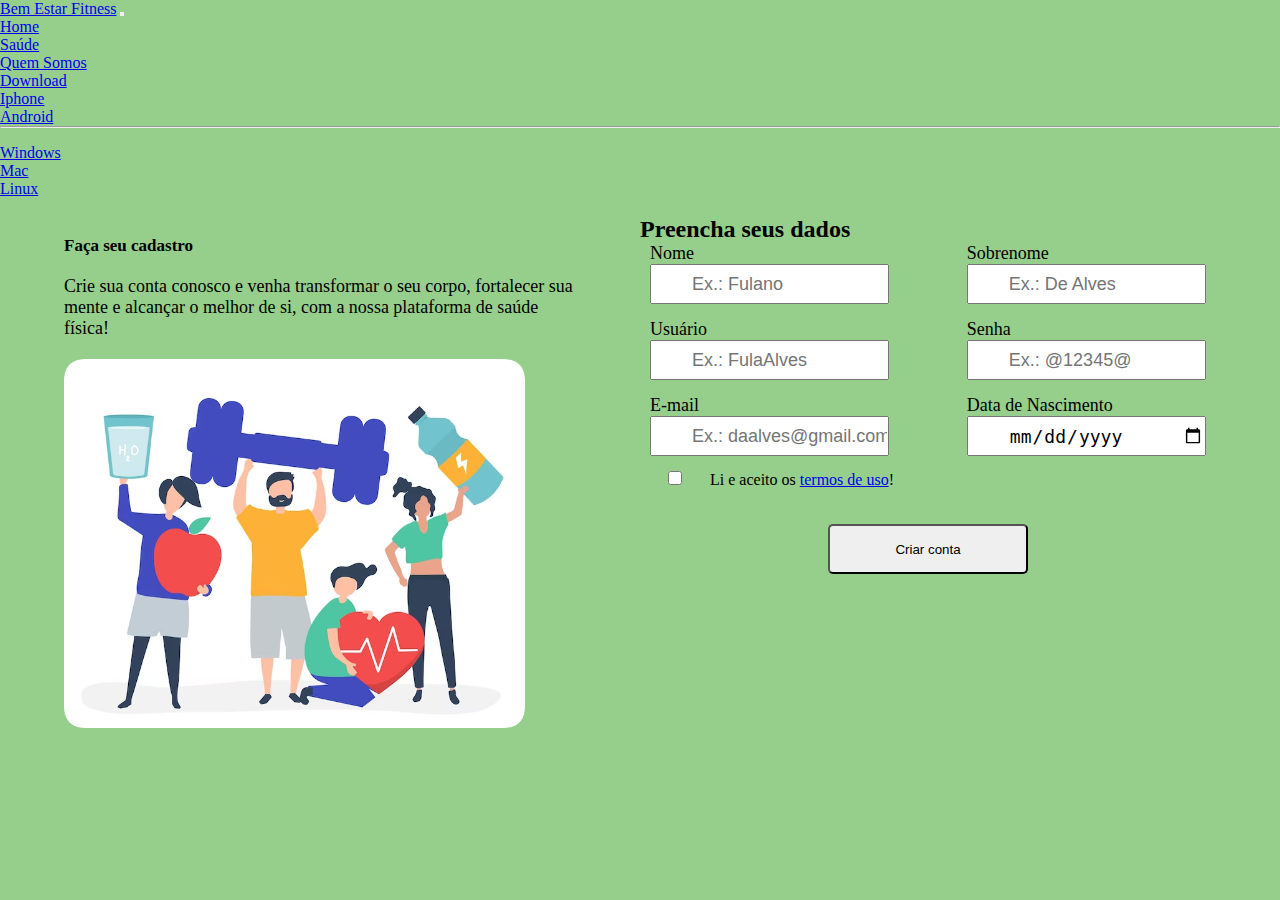
<file: index.html>
<!DOCTYPE html>
<html lang="pt-br">
<head>
    <meta charset="UTF-8">
    <meta name="viewport" content="width=device-width, initial-scale=1.0">
    <title>Bem Estar Fitness</title>
    <link href="https://cdn.jsdelivr.net/npm/bootstrap@5.3.0/dist/css/bootstrap.min.css" rel="stylesheet" integrity="sha384-9ndCyUaIbzAi2FUVXJi0CjmCapSmO7SnpJef0486qhLnuZ2cdeRhO02iuK6FUUVM" crossorigin="anonymous">
    <link href="./assets/css/styless.css" rel="stylesheet">
  
  
  </head>

<body>

    <nav class="navbar navbar-expand-lg bg-body-tertiary">
        <div class="container-fluid">
          <a class="navbar-brand" href="#">Bem Estar Fitness</a>
          <button class="navbar-toggler" type="button" data-bs-toggle="collapse" data-bs-target="#navbarSupportedContent" aria-controls="navbarSupportedContent" aria-expanded="false" aria-label="Toggle navigation">
            <span class="navbar-toggler-icon"></span>
          </button>
          <div class="collapse navbar-collapse" id="navbarSupportedContent">
            <ul class="navbar-nav ms-auto mb-2 mb-lg-0">
              <li class="nav-item">
                <a class="nav-link" aria-current="page" href="#">Home</a>
              </li>
              <li class="nav-item">
                <a class="nav-link" href="#">Saúde</a>
              </li>
              <li class="nav-item">
                <a class="nav-link" href="#">Quem Somos</a>
              </li>
              <li class="nav-item dropdown">
                <a class="nav-link dropdown-toggle" href="#" role="button" data-bs-toggle="dropdown" aria-expanded="false">
                  Download
                </a>
                <ul class="dropdown-menu">
                  <li><a class="dropdown-item" href="#">Iphone</a></li>
                  <li><a class="dropdown-item" href="#">Android</a></li>
                  <li><hr class="dropdown-divider"></li>
                  <li><a class="dropdown-item" href="#">Windows</a></li>
                  <li><a class="dropdown-item" href="#">Mac</a></li>
                  <li><a class="dropdown-item" href="#">Linux</a></li>
                </ul>
              </li>
            </ul>
            </div>
        </div>
      </nav>

      <div class="container">

        <div class="box1">
          <h2>Faça seu cadastro</h2>
          <p>Crie sua conta conosco e venha transformar o seu corpo, fortalecer sua mente e alcançar o melhor de si, com a nossa plataforma de saúde física!</p>
          <img src="./assets/imagens/pessoas-saudaveis.png" alt="Pessoas saudaveis segurando elementos" width= "80%">
        </div>
    
    
      
        <div class="box2">
          <h2>Preencha seus dados</h2>
          <form id="dados" name="dados" method="post" action="" class="form">
            <div class="box-form-item">
              <label for="nome">Nome</label>
              <i class="fa-regular fa-user icon"></i>
              <input type="text" placeholder="Ex.: Fulano" id="nome" name="nome" required>
            </div>
    
            <div class="box-form-item">
              <label for="sobreNome">Sobrenome</label>
              <i class="fa-solid fa-user-tag icon"></i>
              <input type="text" placeholder="Ex.: De Alves" id="sobreNome" name="sobreNome" required>
            </div>
    
            <div class="box-form-item">
              <label for="usuario">Usuário</label>
              <i class="fa-solid fa-user-secret icon"></i>
              <input type="text" placeholder="Ex.: FulaAlves" id="usuario" name="usuario" required>
            </div>
    
            <div class="box-form-item">
              <label for="senha">Senha</label>
              <i class="fa-solid fa-key icon"></i>
              <input type="password" placeholder="Ex.: @12345@" id="senha" name="senha" required>
            </div>
    
            <div class="box-form-item">
              <label for="email">E-mail</label>
              <i class="fa-regular fa-envelope icon"></i>
              <input type="email" placeholder="Ex.: daalves@gmail.com" id="email" name="email" required>
            </div>
    
            <div class="box-form-item">
              <label for="date">Data de Nascimento</label>
              <i class="fa-solid fa-cake-candles icon"></i>
              <input type="date" id="date" name="date" required>
            </div>
    
            <div class="box-form-radio">
              <div class="checkbox">
                <input type="checkbox" name="termo" id="termo" required>
                <label for="termo">Li e aceito os <a href="#">termos de uso</a>!</label>
              </div>
    
            </div>
            <div class="box-form-button">
              <button type="submit">Criar conta</button>
            </div>
          </form>
        </div>
       
      </div>
    



    <script src="https://cdn.jsdelivr.net/npm/bootstrap@5.3.0/dist/js/bootstrap.bundle.min.js" integrity="sha384-geWF76RCwLtnZ8qwWowPQNguL3RmwHVBC9FhGdlKrxdiJJigb/j/68SIy3Te4Bkz" crossorigin="anonymous"></script>
</body>
</html>
</file>
<file: assets/css/styless.css>
* {
    margin: 0;
    padding: 0;
    box-sizing: border-box;
}
body {
    background-color: #96ce8c;
}

.container {
    height: 560px;
    width: 90%;
    margin: auto;
    display: flex;
    align-items: center;
    justify-content: center;
    flex-wrap: nowrap;
}

.box1, .box2 {
    width: 50%;
    height: 90%;
    margin-bottom: 20px;
}

.box1 h2 {
    font-size: 17px;
    margin: 20px 0;
}

.box1 p {
    width: 90%;
    font-size: 18px;
    margin: 20px 0;
}

.form {
    display: flex;
    flex-wrap: wrap;
    justify-content: space-between;
    align-items: center;
    gap: 15px;
}

.box-form-item {
    padding: 0 10px;
    height: 90%;
    width: 45%;
    display: flex;
    flex-direction: column;
    align-items: flex-start;
    justify-content: center;
    flex-wrap: wrap;
}

.box-form-item label {
    font-size: 18px;
}

input {
    width: 100%;
    height: 40px;
    padding-left: 40px;
    font-size: 18px;
}

select {
    padding-left: 10px;
}

.icon {
    position: relative;
    top: 28px;
    left: 11px;
}

.box-form-radio {
    width: 95%;
    display: flex;
    justify-content: flex-start;
}


.checkbox {
    display: flex;
    flex-direction: row;
    flex-wrap: wrap;
}

.checkbox input {
    height: 80%;
    width: 70px;
}

.box-form-button {
    width: 100%;
    display: flex;
    justify-content: center;
    margin-bottom: 20px;
}

.box-form-button button {
    margin-top: 20px;
    width: 200px;
    height: 50px;
    border-radius: 5px;
}

@media (max-width: 300px;) {

    .container {
        display: flex;
        flex-direction: column;
        
    }

    .box1 {
        height: 50vh;
        width: 95%;
        margin: 350px auto 30px
        font-size: 100px;
    }

    .box1 h2 {
        font-size: 90px;
    }

    .box1 p {
        font-size: 20px;
    }
    

    .box2 {
        height: 50px;
        width: 95%;
    }

    .checkbox input {
        height: 5px;
    }

.container {
    background-color: #96ce8c;
    height: 100%;
    padding-top: 10px;
    width: 90vw;
    display: flex;
    flex-direction: column;
    flex-wrap: nowrap;
    justify-content: center;
    align-items: center;
    border-radius: 28px;
    
}


.conta {
    margin: 10px;
}
</file>
